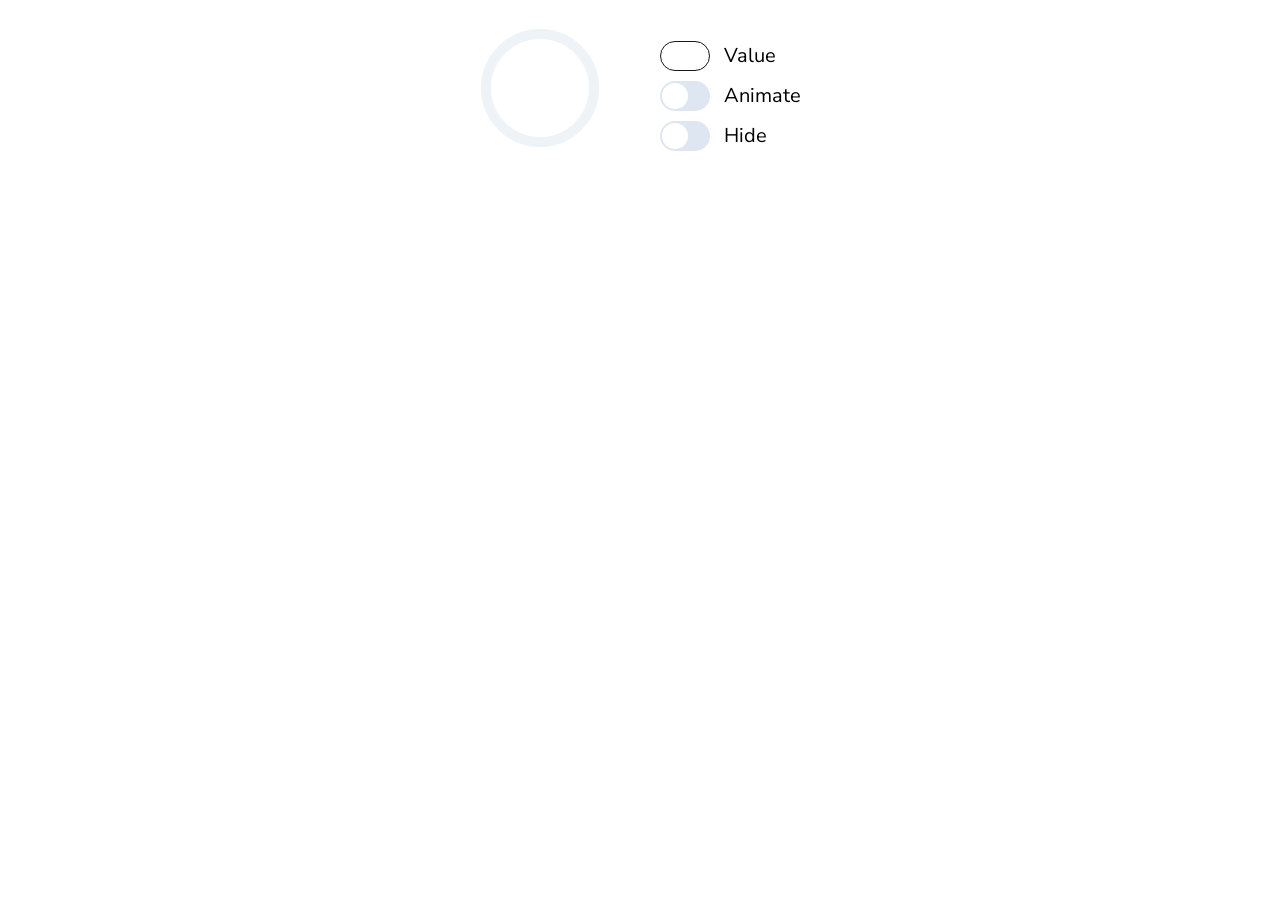
<file: index.html>
<!DOCTYPE html>
<html lang="ru">
<head>
    <meta charset="UTF-8">
    <meta name="viewport" content="width=device-width, initial-scale=1.0">
    <link rel="stylesheet" href="./global.css">
    <link rel="stylesheet" href="./components/number-input/number-input.css">
    <link rel="stylesheet" href="./components/toggle/toggle.css">
    <link rel="stylesheet" href="./components/progress/progress.css">

    <link rel="preconnect" href="https://fonts.googleapis.com">
    <link rel="preconnect" href="https://fonts.gstatic.com" crossorigin>
    <link href="https://fonts.googleapis.com/css2?family=Inter:ital,opsz,wght@0,14..32,100..900;1,14..32,100..900&family=Nata+Sans:wght@100..900&family=Nunito+Sans:ital,opsz,wght@0,6..12,200..1000;1,6..12,200..1000&display=swap" rel="stylesheet">
</head>
<body>
    <div class="main">
        <div class="progress-root"></div>
        <div class="api-block">
            <div id="number-root"></div>
            <div class="animate-toggle"></div>
            <div class="hidden-toggle"></div>
        </div>
    </div>
    <script src="./components/number-input/number-input.js"></script>
    <script src="./components/toggle/toggle.js"></script>
    <script src="./components//progress/progress.js"></script>
    <script src="./main.js"></script>
</body>
</html>
</file>
<file: global.css>
:root{
    --border: #171717;
    --base-blue: #005FFF; 
    --toggle-inactive: #DDE6F1;
    --base-white: #FFFFFF;
    --progress-background: #EDF3F6;
    --base-red: #FF3348;
}

body {
    font-family: 'Nunito Sans';
    display: flex;
    justify-content: center;
}

.api-block {
    display: flex;
    flex-direction: column;
    gap: 10px;
}

.main {
    display: flex;
    gap: 45px;
    overflow: hidden;
    align-items: center;
    justify-content: center;
    padding: 20px;
    width: fit-content;
    height: fit-content;
}

@media (max-width: 768px) {
    .main {
        flex-direction: column;
    }
}
</file>
<file: components/number-input/number-input.css>
.number-input {
    display: flex;
    gap: 14px;
}

.number-input-field::-webkit-outer-spin-button,
.number-input-field::-webkit-inner-spin-button {
    -webkit-appearance: none;
    margin: 0;
}

.number-input-field {
    border: 1px solid var(--border);
    max-width: 50px;
    height: 30px;
    box-sizing: border-box;
    margin: 0;
    border-radius: 24px;
    text-align: center;
    font-size: 16px;
    min-width: 50px;
}

.number-input-field:focus {
    border: 1px solid var(--base-blue);
    outline: none;
}

.number-input-label {
    font-size: 20px;
    font-weight: 400;
    align-items: center;
    justify-content: center;
    display: flex;
}

.number-input-field.error {
    border: 1px solid var(--base-red) !important;
}
</file>
<file: components/toggle/toggle.css>
.toggle {
    display: flex;
    gap: 14px;
    align-items: center;
}

.toggle-label {
    font-size: 20px;
    font-weight: 400;
    align-items: center;
    justify-content: center;
    display: flex;
}

.toggle-button {
    position: relative;
    width: 50px;
    height: 30px;
    background-color: var(--toggle-inactive);
    border-radius: 24px;
    border: none;
}

.toggle-thumb {
    position: absolute;
    border-radius: 50%;
    background-color: var(--base-white);
    width: 26px;
    height: 26px;
    top: 2px;
    left: 2px;
    transition: transform 0.25s ease-in-out;
}

.toggle-button.toggle-button.active {
    background-color: var(--base-blue);
}

.toggle-button.active .toggle-thumb {
  transform: translateX(20px);
}

.toggle-button:focus {
  outline: none;
}
</file>
<file: components/progress/progress.css>
.progress {
    width: 135px;
    height: 135px;
}

.progress-svg {
    transform: rotate(-90deg);
}

.progress-track {
    stroke-width: 10;
    stroke: var(--progress-background);
    fill: none;
}

.progress-bar {
    fill: none;
    stroke: var(--base-blue);
    stroke-width: 10px;
    stroke-linecap: square;
    stroke-dasharray: 339;
    stroke-dashoffset: 339;
    transition: stroke-dashoffset 0.3s ease;
}

.progress-animated .progress-bar {
    transition: none;
}

.hidden {
    visibility: hidden;
}

@keyframes spin {
    to {
        transform: rotate(270deg);
    }
}

.progress-animated .progress-svg {
    animation: spin 1.2s linear infinite;
}
</file>
